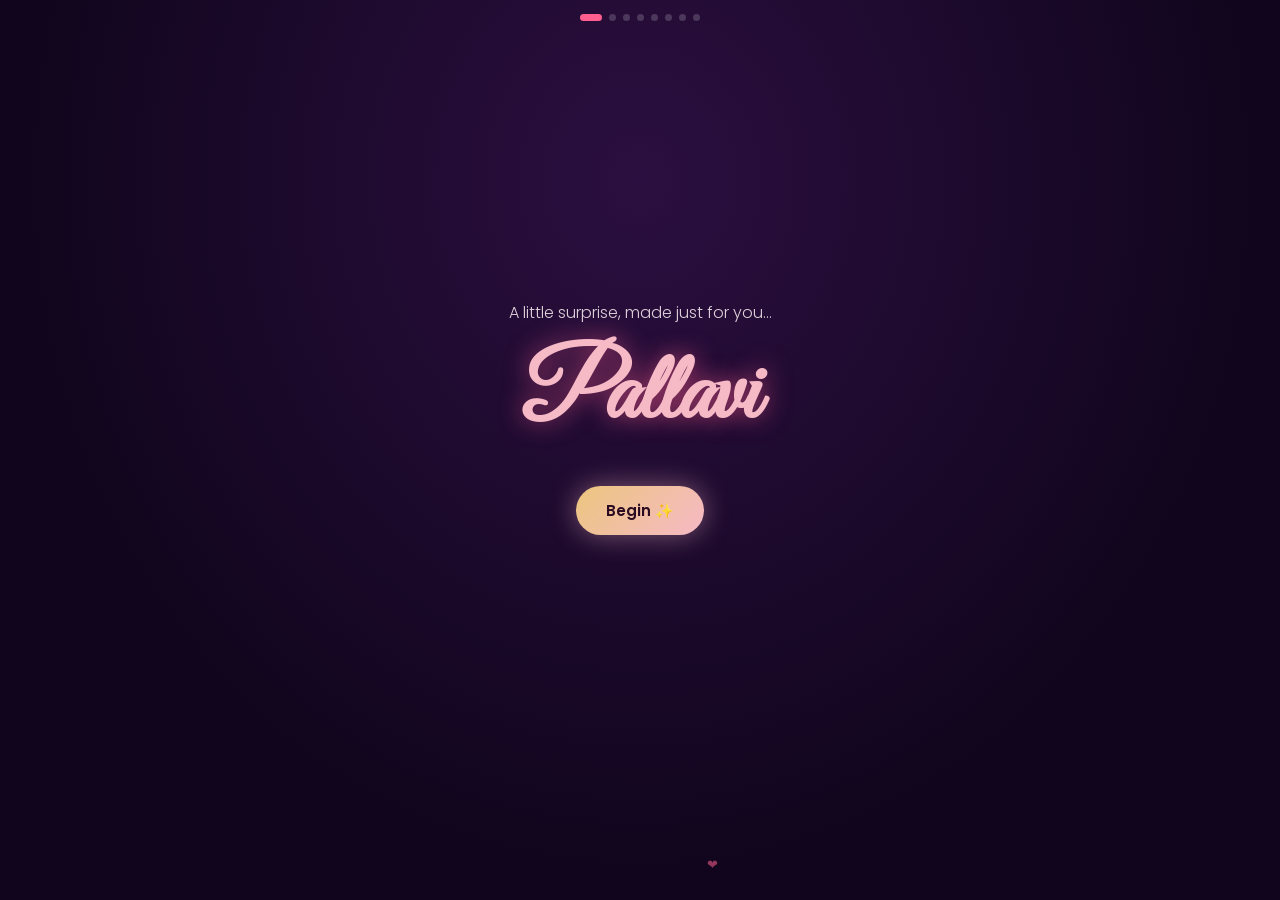
<file: index.html>
<!DOCTYPE html>
<html lang="en">
<head>
<meta charset="utf-8">
<meta name="viewport" content="width=device-width, initial-scale=1, viewport-fit=cover">
<title>Happy Birthday Pallavi 💖</title>
<link href="https://fonts.googleapis.com/css2?family=Great+Vibes&family=Poppins:wght@300;400;600&display=swap" rel="stylesheet">
<style>
:root{--bg1:#10051c;--bg2:#2b0f40;--rose:#f6b9c6;--gold:#ecc67e;--pink:#ff5f8f;--text:#fff3f6;--glass:rgba(255,255,255,.09);--line:rgba(255,255,255,.18);color-scheme:dark;box-sizing:border-box;padding-top:env(safe-area-inset-top,0px);padding-bottom:env(safe-area-inset-bottom,0px)}
*{box-sizing:border-box;margin:0}
html,body{height:100%;overflow:hidden;background:radial-gradient(ellipse at 50% 20%,var(--bg2),var(--bg1) 70%);color:var(--text);font-family:Poppins,system-ui,sans-serif}
#cv{position:fixed;inset:0;width:100%;height:100%;pointer-events:none;z-index:5}
.stage{position:absolute;inset:0;display:flex;flex-direction:column;align-items:center;justify-content:center;text-align:center;padding:24px 20px 90px;opacity:0;visibility:hidden;transition:opacity .9s,visibility .9s;overflow-y:auto;z-index:2}
.stage.on{opacity:1;visibility:visible}
.script{font-family:'Great Vibes',cursive;color:var(--rose);text-shadow:0 0 24px rgba(255,95,143,.6)}
h1.script{font-size:clamp(46px,13vw,96px);line-height:1.1}
h2.script{font-size:clamp(34px,9vw,56px);margin-bottom:14px}
p.sub{font-weight:300;opacity:.85;max-width:440px;line-height:1.7;margin-top:10px}
.glass{background:var(--glass);border:1px solid var(--line);backdrop-filter:blur(10px);border-radius:20px;padding:18px;max-width:420px;width:100%}
button{font:600 15px Poppins,sans-serif;color:#2a0b21;background:linear-gradient(135deg,var(--gold),var(--rose));border:0;border-radius:40px;padding:13px 30px;cursor:pointer;box-shadow:0 0 28px rgba(246,185,198,.45);transition:transform .2s}
button:active{transform:scale(.95)}
#nx{position:fixed;left:50%;bottom:calc(34px + env(safe-area-inset-bottom,0px));transform:translateX(-50%) translateY(20px);opacity:0;pointer-events:none;transition:.6s;z-index:9}
#nx.show{opacity:1;pointer-events:auto;transform:translateX(-50%)}
#dots{position:fixed;top:calc(14px + env(safe-area-inset-top,0px));left:0;right:0;display:flex;justify-content:center;gap:7px;z-index:9}
#dots i{width:7px;height:7px;border-radius:9px;background:var(--line);transition:.5s}
#dots i.a{background:var(--pink);width:22px}
.pulse{animation:pl 2s infinite}
@keyframes pl{50%{box-shadow:0 0 50px rgba(255,95,143,.9);transform:scale(1.06)}}
#cd{font:600 clamp(90px,28vw,200px) 'Great Vibes',cursive;color:var(--gold);text-shadow:0 0 50px var(--pink)}
.pop{animation:pop .9s both}
@keyframes pop{from{transform:scale(2.4);opacity:0}to{transform:scale(1);opacity:1}}
.ball{position:fixed;bottom:-120px;width:52px;height:66px;border-radius:50% 50% 48% 48%;z-index:3;animation:rise linear forwards}
.ball:after{content:"";position:absolute;left:50%;top:100%;width:1px;height:50px;background:var(--line)}
@keyframes rise{to{transform:translateY(-130vh) rotate(8deg)}}
.mem{display:flex;flex-direction:column;gap:12px;opacity:0;transform:translateY(30px);transition:.9s;margin-bottom:18px}
.mem.in{opacity:1;transform:none}
.ph{height:170px;border-radius:14px;border:2px dashed var(--line);display:grid;place-items:center;font-size:13px;opacity:.8;background:center/cover}
.mem h3{color:var(--gold);font-weight:600;font-size:17px}
.mem p{font-weight:300;font-size:14px;line-height:1.6;margin-top:4px}
#jr{justify-content:flex-start;padding-top:60px}
.hearts{display:grid;grid-template-columns:repeat(3,1fr);gap:14px;max-width:360px}
.hrt{font-size:52px;background:none;box-shadow:none;padding:6px;animation:fl 3s ease-in-out infinite;color:inherit}
.hrt:nth-child(2n){animation-delay:-1s}.hrt:nth-child(3n){animation-delay:-2s}
@keyframes fl{50%{transform:translateY(-10px)}}
#rs{min-height:64px;margin-top:20px;font-size:16px;line-height:1.6;max-width:380px;color:var(--gold)}
.cake{position:relative;width:220px;height:170px;margin-top:70px}
.l{position:absolute;left:0;right:0;border-radius:14px}
.l1{bottom:0;height:70px;background:linear-gradient(#ff8fb0,#e0527f)}
.l2{bottom:70px;left:25px;right:25px;height:56px;background:linear-gradient(#fff0f4,#f6b9c6)}
.l3{bottom:118px;left:25px;right:25px;height:12px;background:#fff;border-radius:12px}
.cd{position:absolute;bottom:128px;width:10px;height:42px;background:repeating-linear-gradient(#fff 0 8px,var(--pink) 8px 16px);border:0;padding:0;border-radius:3px;box-shadow:none;cursor:pointer}
.cd:after{content:"";position:absolute;left:50%;bottom:100%;width:12px;height:22px;margin-left:-6px;border-radius:50% 50% 50% 50%/70% 70% 30% 30%;background:radial-gradient(#fff,#ffcf5a 55%,#ff8a2b);box-shadow:0 0 22px #ffb347;opacity:0;transform:scale(.3);transition:.4s;transform-origin:bottom}
.cd.lit:after{opacity:1;transform:scale(1);animation:fk .25s infinite alternate}
@keyframes fk{to{transform:scale(1.08,.92) rotate(3deg)}}
#env{position:relative;width:min(300px,80vw);height:190px;cursor:pointer;background:linear-gradient(#f7d7de,#e8a5b6);border-radius:10px;box-shadow:0 0 40px rgba(255,95,143,.4);transition:.8s}
#env:before{content:"💌";position:absolute;inset:0;display:grid;place-items:center;font-size:62px}
#env.open{opacity:0;transform:translateY(40px) scale(.7);pointer-events:none;position:absolute}
#ppr{display:none;max-height:64vh;overflow-y:auto;text-align:left;line-height:1.85;font-weight:300;font-size:15px;max-width:440px;background:var(--glass);border:1px solid var(--line);border-radius:20px;padding:22px;backdrop-filter:blur(10px)}
#ppr.on{display:block;animation:pop .8s both}
.cur:after{content:"|";animation:pl 1s infinite;color:var(--pink)}
.hide{display:none!important}
</style>
</head>
<body>
<canvas id="cv"></canvas>
<div id="dots"></div>
<button id="nx">Next →</button>

<section class="stage" id="s0"><p class="sub" style="margin:0 0 18px">A little surprise, made just for you…</p><h1 class="script" id="nm"></h1><button class="pulse" id="go" style="margin-top:36px">Begin ✨</button></section>

<section class="stage" id="s1"><div id="cd"></div><p class="sub">Get ready, birthday girl…</p></section>

<section class="stage" id="s2"><p class="sub" style="margin:0 0 6px">🎉 Today is all about you 🎉</p><h1 class="script">Happy Birthday<br><span id="nm2"></span>!</h1><p class="sub">Whatever you say goes today — just don't change your food order halfway 😜</p></section>

<section class="stage" id="jr"><h2 class="script">Our Story</h2><div id="mems"></div></section>

<section class="stage" id="s4"><h2 class="script">Why I Love You</h2><p class="sub" style="margin:0 0 20px">Tap a heart to unlock a reason 💗</p><div class="hearts" id="hr"></div><p id="rs"></p></section>

<section class="stage" id="s5"><h2 class="script" id="ck">Wish Cake 🎂</h2><p class="sub" id="ckt">Tap each candle to light it</p><div class="cake"><div class="l l1"></div><div class="l l2"></div><div class="l l3"></div><button class="cd" style="left:62px"></button><button class="cd" style="left:105px"></button><button class="cd" style="left:148px"></button></div><button id="blow" class="hide" style="margin-top:34px">Blow them out 💨</button></section>

<section class="stage" id="s6"><div id="env"></div><p class="sub" id="envt">A letter with your name on it… open it 💌</p><div id="ppr"></div></section>

<section class="stage" id="s7"><h1 class="script" style="font-size:clamp(40px,11vw,80px)">Forever Yours</h1><p class="sub" id="fin"></p><div class="glass" style="margin-top:22px"><div class="ph" id="fph">Add a lovely photo here 📸</div></div><button id="rp" style="margin-top:28px">Watch again 🔁</button></section>

<script>
/* ====== EDIT HERE ====== */
const C={
 name:"Pallavi", from:"Vikash",
 finalPhoto:"", // paste a data: URL of a photo here
 memories:[
  {t:"The Day We Met",d:"Write the story of how we met here. (placeholder)",img:""},
  {t:"Our Wedding Day",d:"Add a sweet memory from our wedding. (placeholder)",img:""},
  {t:"Our Favourite Trip",d:"Add a memory from a trip together. (placeholder)",img:""},
  {t:"A Little Moment",d:"Any small moment you still smile about. (placeholder)",img:""}
 ],
 reasons:[
  "Your smile makes my whole day 😊",
  "You're like my morning chai — a need and a comfort ☕",
  "You laugh at my terrible jokes (even if you're acting 😄)",
  "You turn a house into a home 🏡",
  "You look cute even when you're angry (risky to say, but true 🙈)",
  "Because of you, I am me 💞"
 ],
 letter:[
  "My dearest Pallavi,",
  "It's your day, and I don't even know where to start — because you've made every part of my life more beautiful.",
  "Every day with you feels like a little festival. The fights, the laughs, and those late-night talks too.",
  "I'm not always perfect, but you never let go of my hand. For that, thank you.",
  "May this year bring you every happiness — and may it bring me you, always. 💖",
  "Happy Birthday, my love! 🎂"
 ]
};
/* ======================= */
const $=s=>document.querySelector(s),$$=s=>[...document.querySelectorAll(s)];
const sleep=ms=>new Promise(r=>setTimeout(r,ms));
$('#nm').textContent=C.name;$('#nm2').textContent=C.name;
$('#fin').textContent="Always yours, "+C.from+" 💕";
if(C.finalPhoto){const f=$('#fph');f.style.backgroundImage=`url(${C.finalPhoto})`;f.textContent='';f.style.height='260px'}

/* canvas particles */
const cv=$('#cv'),x=cv.getContext('2d');let W,H,P=[],petals=false;
function rs(){W=cv.width=innerWidth;H=cv.height=innerHeight}rs();addEventListener('resize',rs);
const COL=['#ff5f8f','#ecc67e','#f6b9c6','#fff','#b98cff','#ffcf5a'];
const rnd=(a,b)=>a+Math.random()*(b-a);
function add(o){P.push(Object.assign({life:1,g:.05,vx:0,vy:0,s:6,r:0,vr:0,c:COL[0|rnd(0,6)],t:'c',d:.005},o))}
function confetti(n=140){for(let i=0;i<n;i++)add({x:rnd(0,W),y:rnd(-H*.3,0),vx:rnd(-1,1),vy:rnd(1,4),s:rnd(5,10),vr:rnd(-.2,.2),d:.002})}
function burst(px,py,n=60){const c=COL[0|rnd(0,6)];for(let i=0;i<n;i++){const a=rnd(0,6.28),v=rnd(1,6);add({x:px,y:py,vx:Math.cos(a)*v,vy:Math.sin(a)*v,s:3,c,t:'o',g:.06,d:.014})}}
let fw;function fireworks(sec=6){clearInterval(fw);fw=setInterval(()=>burst(rnd(W*.15,W*.85),rnd(H*.1,H*.5)),450);setTimeout(()=>clearInterval(fw),sec*1000)}
function heartAt(px,py){for(let i=0;i<10;i++)add({x:px,y:py,vx:rnd(-2,2),vy:rnd(-4,-1),t:'h',s:rnd(14,26),g:-.01,d:.012})}
function loop(){x.clearRect(0,0,W,H);
 if(Math.random()<.06)add({x:rnd(0,W),y:H+10,vy:rnd(-1.2,-.4),g:0,t:'h',s:rnd(10,20),d:.0025,vx:rnd(-.3,.3),c:'#ff5f8f'});
 if(petals&&Math.random()<.4)add({x:rnd(0,W),y:-10,vx:rnd(-.5,.8),vy:rnd(.8,2),g:0,t:'p',s:rnd(8,14),d:.0012,vr:rnd(-.05,.05)});
 P=P.filter(p=>{p.vy+=p.g;p.x+=p.vx;p.y+=p.vy;p.r+=p.vr;p.life-=p.d;
  x.globalAlpha=Math.max(0,Math.min(1,p.life*(p.t=='h'?.6:1)));x.fillStyle=p.c;x.save();x.translate(p.x,p.y);x.rotate(p.r);
  if(p.t=='c')x.fillRect(-p.s/2,-p.s/4,p.s,p.s/2);
  else if(p.t=='o'){x.beginPath();x.arc(0,0,p.s,0,6.3);x.fill()}
  else if(p.t=='h'){x.font=p.s+'px serif';x.fillText('❤',0,0)}
  else{x.beginPath();x.ellipse(0,0,p.s,p.s/2,0,0,6.3);x.fillStyle='#ff8fb0';x.fill()}
  x.restore();return p.life>0&&p.y<H+40&&p.y>-60});
 requestAnimationFrame(loop)}loop();

/* flow */
const N=8,nx=$('#nx');let cur=-1;
$('#dots').innerHTML='<i></i>'.repeat(N);
function showNext(l){nx.textContent=l||'Next →';nx.classList.add('show')}
function go(i){cur=i;nx.classList.remove('show');petals=i==7;
 $$('.stage').forEach(s=>s.classList.remove('on'));
 $$('#dots i').forEach((d,j)=>d.classList.toggle('a',j==i));
 const id=i==3?'jr':'s'+i;setTimeout(()=>$('#'+id).classList.add('on'),i?500:0);
 setTimeout(()=>enter[i]&&enter[i](),i?900:0)}
nx.onclick=()=>go(cur+1);
const enter=[
 ()=>{},
 async()=>{for(const n of [3,2,1]){const c=$('#cd');c.textContent=n;c.className='pop';c.style.animation='none';c.offsetWidth;c.style.animation='';burst(W/2,H/2,40);await sleep(1000)}go(2)},
 ()=>{confetti(180);setTimeout(()=>confetti(100),1200);
  for(let i=0;i<14;i++){const b=document.createElement('div');b.className='ball';b.style.left=rnd(2,92)+'vw';b.style.background=`radial-gradient(circle at 30% 30%,#fff8,${COL[i%4]})`;b.style.animationDuration=rnd(6,11)+'s';b.style.animationDelay=rnd(0,3)+'s';document.body.appendChild(b);setTimeout(()=>b.remove(),15000)}
  setTimeout(()=>showNext(),2500)},
 async()=>{const m=$('#mems');m.innerHTML=C.memories.map(o=>`<div class="mem glass"><div class="ph" ${o.img?`style="background-image:url(${o.img})"`:''}>${o.img?'':'📷 Add a photo here'}</div><div><h3>${o.t}</h3><p>${o.d}</p></div></div>`).join('');
  for(const e of $$('.mem')){await sleep(900);e.classList.add('in');e.scrollIntoView({behavior:'smooth',block:'center'})}
  showNext()},
 ()=>{let opened=0;const h=$('#hr');h.innerHTML=C.reasons.map(()=>'<button class="hrt">💗</button>').join('');
  $$('.hrt').forEach((b,i)=>b.onclick=()=>{if(b.dataset.d)return;b.dataset.d=1;b.textContent='💖';$('#rs').textContent=C.reasons[i];const r=b.getBoundingClientRect();heartAt(r.x+r.width/2,r.y);if(++opened==C.reasons.length)setTimeout(()=>showNext(),1200)})},
 ()=>{let lit=0;const cs=$$('.cd');cs.forEach(c=>c.onclick=()=>{if(c.classList.contains('lit'))return;c.classList.add('lit');if(++lit==cs.length){$('#ckt').textContent='Now make a wish from the heart… then blow them out 🤫';$('#blow').classList.remove('hide')}});
  $('#blow').onclick=()=>{cs.forEach(c=>c.classList.remove('lit'));$('#blow').classList.add('hide');$('#ck').textContent='Wish Granted! 🎆';$('#ckt').textContent='Now every wish will come true, Pallavi 😘';fireworks(7);confetti(120);setTimeout(()=>showNext('Open the letter →'),3000)}},
 ()=>{const e=$('#env');e.onclick=async()=>{e.classList.add('open');$('#envt').classList.add('hide');const p=$('#ppr');p.classList.add('on');p.innerHTML='';
  for(const ln of C.letter){const d=document.createElement('p');d.style.marginBottom='12px';d.className='cur';p.appendChild(d);
   for(const ch of ln){d.textContent+=ch;await sleep(28)}d.classList.remove('cur');p.scrollTop=p.scrollHeight;await sleep(350)}
  showNext('Finale 💖')}},
 ()=>{confetti(80)}
];
$('#go').onclick=()=>go(1);
$('#rp').onclick=()=>{petals=false;$('#env').classList.remove('open');$('#envt').classList.remove('hide');$('#ppr').classList.remove('on');$('#ck').textContent='Wish Cake 🎂';$('#ckt').textContent='Tap each candle to light it';go(0)};
go(0);
</script>
</body>
</html>
</file>
